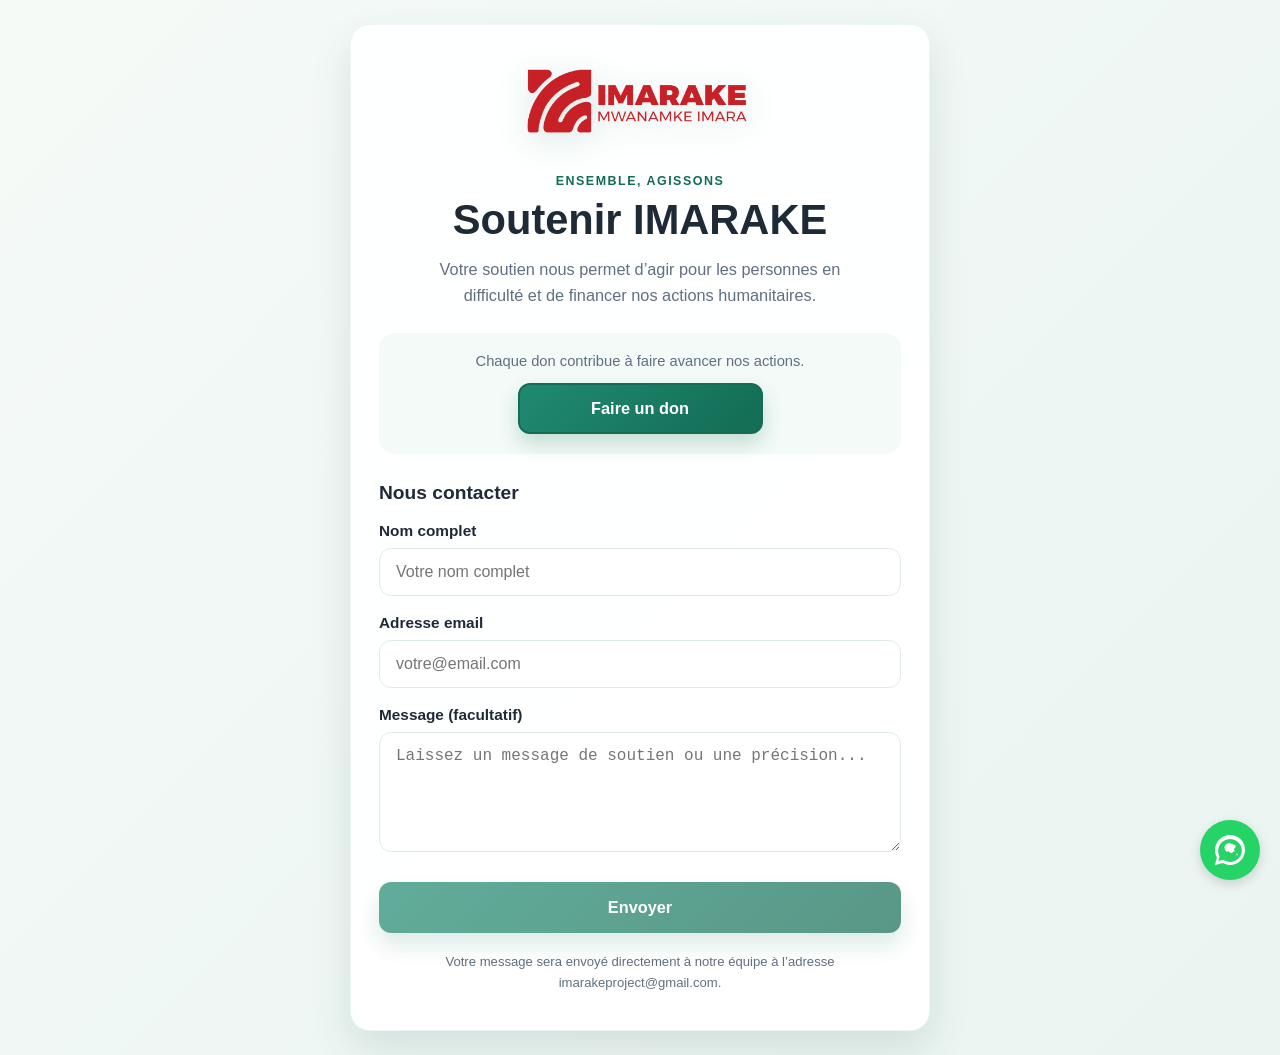
<file: index.html>
<!DOCTYPE html>
<html lang="fr">
<head>
  <meta charset="UTF-8" />
  <meta name="viewport" content="width=device-width, initial-scale=1.0" />
  <style>
    :root {
      --primary: #1f8a70;
      --primary-dark: #146c55;
      --bg-soft: #f3faf7;
      --text: #1f2a37;
      --muted: #607080;
      --line: #dfe9e5;
      --danger: #b42318;
      --success: #0f9f6e;
      --shadow: 0 18px 40px rgba(15, 76, 62, 0.12);
    }

    * {
      box-sizing: border-box;
    }

    body {
      font-family: Arial, sans-serif;
      background: linear-gradient(135deg, #f5faf7 0%, #eaf4f1 100%);
      margin: 0;
      padding: 24px 16px;
      display: flex;
      justify-content: center;
      align-items: center;
      min-height: 100vh;
      color: var(--text);
    }

    .donation-container {
      background: rgba(255, 255, 255, 0.92);
      width: 100%;
      max-width: 580px;
      padding: 30px 28px 24px;
      border-radius: 20px;
      box-shadow: var(--shadow);
      border: 1px solid rgba(31, 138, 112, 0.08);
      backdrop-filter: blur(4px);
    }

    .logo {
      display: block;
      margin: 0 auto 22px;
      max-width: 250px;
      height: auto;
      filter: drop-shadow(0 8px 16px rgba(20, 108, 85, 0.16));
    }

    .eyebrow {
      margin: 0 0 8px;
      color: var(--primary-dark);
      font-size: 0.78rem;
      font-weight: 700;
      letter-spacing: 0.12em;
      text-align: center;
      text-transform: uppercase;
    }

    h1 {
      text-align: center;
      color: var(--text);
      margin: 0 0 12px;
      font-size: clamp(2rem, 4vw, 2.6rem);
    }

    p.description {
      text-align: center;
      color: var(--muted);
      max-width: 440px;
      margin: 0 auto 24px;
      line-height: 1.6;
      font-size: 1.02rem;
    }

    .donation-action {
      margin: 0 0 28px;
      padding: 20px 16px;
      border-radius: 16px;
      background: var(--bg-soft);
      text-align: center;
    }

    .donation-action p {
      margin: 0 0 14px;
      color: var(--muted);
      font-size: 0.92rem;
    }

    .form-group {
      margin-bottom: 18px;
    }

    h2 {
      margin: 0 0 18px;
      color: var(--text);
      font-size: 1.2rem;
    }

    label {
      display: block;
      margin-bottom: 8px;
      font-weight: 700;
      color: var(--text);
      font-size: 0.96rem;
    }

    input, textarea {
      width: 100%;
      padding: 14px 16px;
      border: 1px solid var(--line);
      border-radius: 12px;
      font-size: 1rem;
      box-sizing: border-box;
      background: #fff;
      transition: border-color 0.2s ease, box-shadow 0.2s ease, transform 0.2s ease;
      color: var(--text);
    }

    input:focus, textarea:focus {
      outline: none;
      border-color: rgba(31, 138, 112, 0.8);
      box-shadow: 0 0 0 4px rgba(31, 138, 112, 0.12);
    }

    textarea {
      resize: vertical;
      min-height: 120px;
    }

    button.submit-btn {
      width: 100%;
      padding: 16px 18px;
      background: linear-gradient(135deg, var(--primary), var(--primary-dark));
      color: white;
      border: none;
      border-radius: 12px;
      font-size: 1.02rem;
      cursor: pointer;
      font-weight: 700;
      transition: transform 0.2s ease, box-shadow 0.2s ease, opacity 0.2s ease;
      box-shadow: 0 12px 22px rgba(20, 108, 85, 0.2);
      margin-top: 8px;
    }

    button.submit-btn:hover:not(:disabled) {
      transform: translateY(-1px);
      box-shadow: 0 16px 28px rgba(20, 108, 85, 0.25);
    }

    .donate-link {
      display: block;
      width: 50%;
      max-width: 280px;
      margin: 0 auto;
      padding: 14px 8px;
      border: 2px solid var(--primary-dark);
      border-radius: 12px;
      color: #fff;
      background: linear-gradient(135deg, var(--primary), var(--primary-dark));
      font-size: 1.02rem;
      font-weight: 700;
      text-align: center;
      text-decoration: none;
      box-shadow: 0 10px 20px rgba(20, 108, 85, 0.2);
      transition: box-shadow 0.2s ease, transform 0.2s ease;
    }

    .donate-link:hover {
      transform: translateY(-1px);
      box-shadow: 0 14px 24px rgba(20, 108, 85, 0.28);
    }

    .donate-link:focus-visible {
      outline: 3px solid rgba(31, 138, 112, 0.3);
      outline-offset: 3px;
    }

    button.submit-btn:disabled {
      opacity: 0.7;
      cursor: not-allowed;
      transform: none;
    }

    .status-message {
      margin-top: 16px;
      min-height: 22px;
      font-size: 0.92rem;
      display: none;
      border-radius: 10px;
      padding: 10px 12px;
    }

    .status-message.visible {
      display: block;
    }

    .status-message.info {
      background: #edf7ff;
      color: #15538b;
      border: 1px solid #cfe4ff;
    }

    .status-message.error {
      background: #fff1f1;
      color: var(--danger);
      border: 1px solid #f7c5c5;
    }

    .status-message.success {
      background: #edfdf6;
      color: var(--success);
      border: 1px solid #cfead7;
    }

    .thank-you-toast {
      position: fixed;
      right: 20px;
      bottom: 20px;
      z-index: 10000;
      width: min(420px, calc(100% - 32px));
      padding: 16px 20px;
      border: 1px solid #b9e4d2;
      border-radius: 14px;
      background: #fff;
      box-shadow: 0 16px 40px rgba(15, 76, 62, 0.2);
      color: var(--text);
      opacity: 0;
      pointer-events: none;
      transform: translateY(12px);
      transition: opacity 0.25s ease, transform 0.25s ease;
    }

    .thank-you-toast.visible {
      opacity: 1;
      transform: translateY(0);
    }

    .thank-you-toast strong {
      display: block;
      margin-bottom: 4px;
      color: var(--success);
      font-size: 1rem;
    }

    .thank-you-toast span {
      color: var(--muted);
      font-size: 0.9rem;
      line-height: 1.5;
    }

    .small-text {
      font-size: 0.82rem;
      color: var(--muted);
      text-align: center;
      margin-top: 18px;
      line-height: 1.6;
    }

    @media (max-width: 480px) {
      .donation-container {
        padding: 24px 18px 18px;
      }

      .logo {
        max-width: 220px;
      }

      .donate-link {
        width: 50%;
      }

      body {
        padding: 18px 12px;
      }

      .thank-you-toast {
        right: 16px;
        bottom: 16px;
      }
    }
  </style>
</head>
<body>
  <div class="donation-container">
    <img class="logo" src="logo.png" alt="Logo IMARAKE">
    <p class="eyebrow">Ensemble, agissons</p>
    <h1>Soutenir IMARAKE</h1>
    <p class="description">
      Votre soutien nous permet d’agir pour les personnes en difficulté et de financer nos actions humanitaires.
    </p>

    <section class="donation-action" aria-label="Faire un don">
      <p>Chaque don contribue à faire avancer nos actions.</p>
      <a class="donate-link" href="https://pay.fondeka.com/p/PQ7L6DYTB" target="_blank" rel="noopener noreferrer">
        Faire un don
      </a>
    </section>

    <form id="donationForm" novalidate>
      <h2>Nous contacter</h2>
      <div class="form-group">
        <label for="nom">Nom complet</label>
        <input type="text" id="nom" name="nom" placeholder="Votre nom complet" required>
      </div>

      <div class="form-group">
        <label for="email">Adresse email</label>
        <input type="email" id="email" name="email" placeholder="votre@email.com" required>
      </div>

      <div class="form-group">
        <label for="message">Message (facultatif)</label>
        <textarea id="message" name="message" placeholder="Laissez un message de soutien ou une précision..."></textarea>
      </div>

      <button class="submit-btn" type="submit" disabled>Envoyer</button>
      <div id="formStatus" class="status-message" aria-live="polite"></div>
    </form>

    <p class="small-text">
      Votre message sera envoyé directement à notre équipe à l’adresse imarakeproject@gmail.com.
    </p>
  </div>
  <div id="thankYouToast" class="thank-you-toast" role="status" aria-live="polite" aria-atomic="true">
    <strong>Merci pour votre message !</strong>
    <span>Votre message a bien été transmis à l’équipe IMARAKE.</span>
  </div>

  <script>
    const form = document.getElementById("donationForm");
    const submitButton = form.querySelector(".submit-btn");
    const messageBox = document.getElementById("formStatus");
    const thankYouToast = document.getElementById("thankYouToast");
    const nomInput = document.getElementById("nom");
    const emailInput = document.getElementById("email");
    let thankYouTimeout;

    function showStatus(text, type = "info") {
      messageBox.textContent = text;
      messageBox.className = `status-message visible ${type}`;
    }

    function validateForm() {
      const nom = nomInput.value.trim();
      const email = emailInput.value.trim();
      const isValid = nom.length > 1 && /^[^\s@]+@[^\s@]+\.[^\s@]+$/.test(email);
      submitButton.disabled = !isValid;
      return isValid;
    }

    [nomInput, emailInput].forEach((input) => {
      input.addEventListener("input", () => {
        if (messageBox.classList.contains("error")) {
          messageBox.className = "status-message";
        }
        validateForm();
      });
    });

    form.addEventListener("submit", async (e) => {
      e.preventDefault();

      if (!validateForm()) {
        showStatus("Veuillez renseigner un nom valide et une adresse email correcte.", "error");
        return;
      }

      submitButton.disabled = true;
      submitButton.textContent = "Envoi en cours...";
      showStatus("Envoi de votre message en cours...", "info");

      try {
        const response = await fetch("/submit-form", {
          method: "POST",
          headers: {
            "Content-Type": "application/json"
          },
          body: JSON.stringify({
            nom: nomInput.value.trim(),
            email: emailInput.value.trim(),
            message: document.getElementById("message").value.trim()
          })
        });
        const result = await response.json();

        if (!response.ok) {
          throw new Error(result.error || "Erreur lors de l’envoi du message.");
        }

        form.reset();
        messageBox.className = "status-message";
        thankYouToast.classList.add("visible");
        window.clearTimeout(thankYouTimeout);
        thankYouTimeout = window.setTimeout(() => {
          thankYouToast.classList.remove("visible");
        }, 8000);
      } catch (error) {
        showStatus(error.message || "Erreur lors de l’envoi du message.", "error");
      } finally {
        submitButton.textContent = "Envoyer";
        validateForm();
      }
    });

    validateForm();
  </script>
  <link rel="stylesheet" href="whatsapp-button.css">
  <script src="whatsapp-button.js" defer></script>
</body>
</html>
</file>
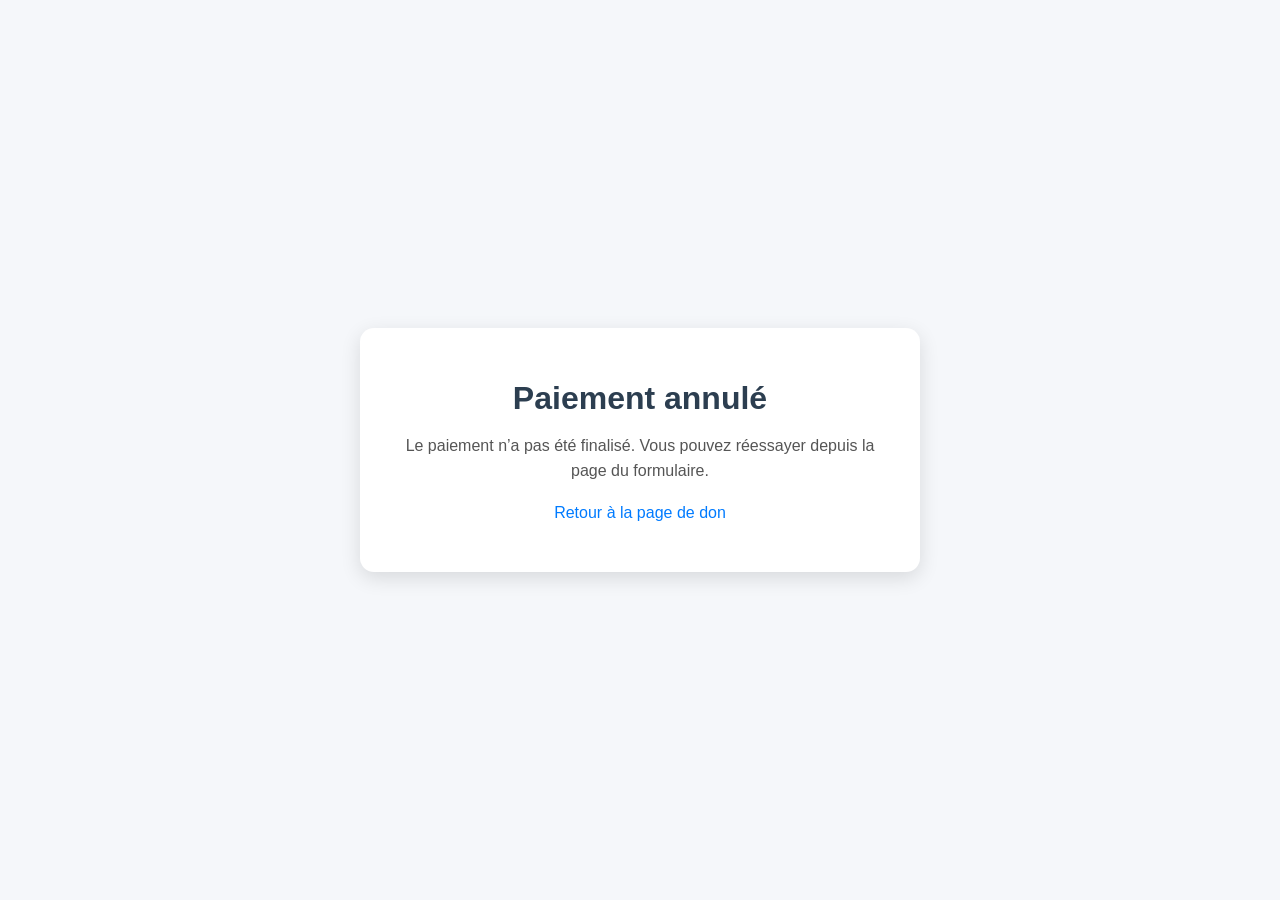
<file: cancel.html>
<!DOCTYPE html>
<html lang="fr">
<head>
  <meta charset="UTF-8" />
  <meta name="viewport" content="width=device-width, initial-scale=1.0" />
  <title>Paiement annulé</title>
  <style>
    body { font-family: Arial, sans-serif; background: #f5f7fa; margin: 0; display: flex; align-items: center; justify-content: center; min-height: 100vh; }
    .message-box { background: white; padding: 30px; border-radius: 14px; max-width: 500px; text-align: center; box-shadow: 0 6px 20px rgba(0,0,0,0.12); }
    h1 { color: #2c3e50; margin-bottom: 12px; }
    p { color: #555; line-height: 1.6; }
    a { color: #007bff; text-decoration: none; }
  </style>
</head>
<body>
  <div class="message-box">
    <h1>Paiement annulé</h1>
    <p>Le paiement n’a pas été finalisé. Vous pouvez réessayer depuis la page du formulaire.</p>
    <p><a href="/">Retour à la page de don</a></p>
  </div>
</body>
</html>
</file>
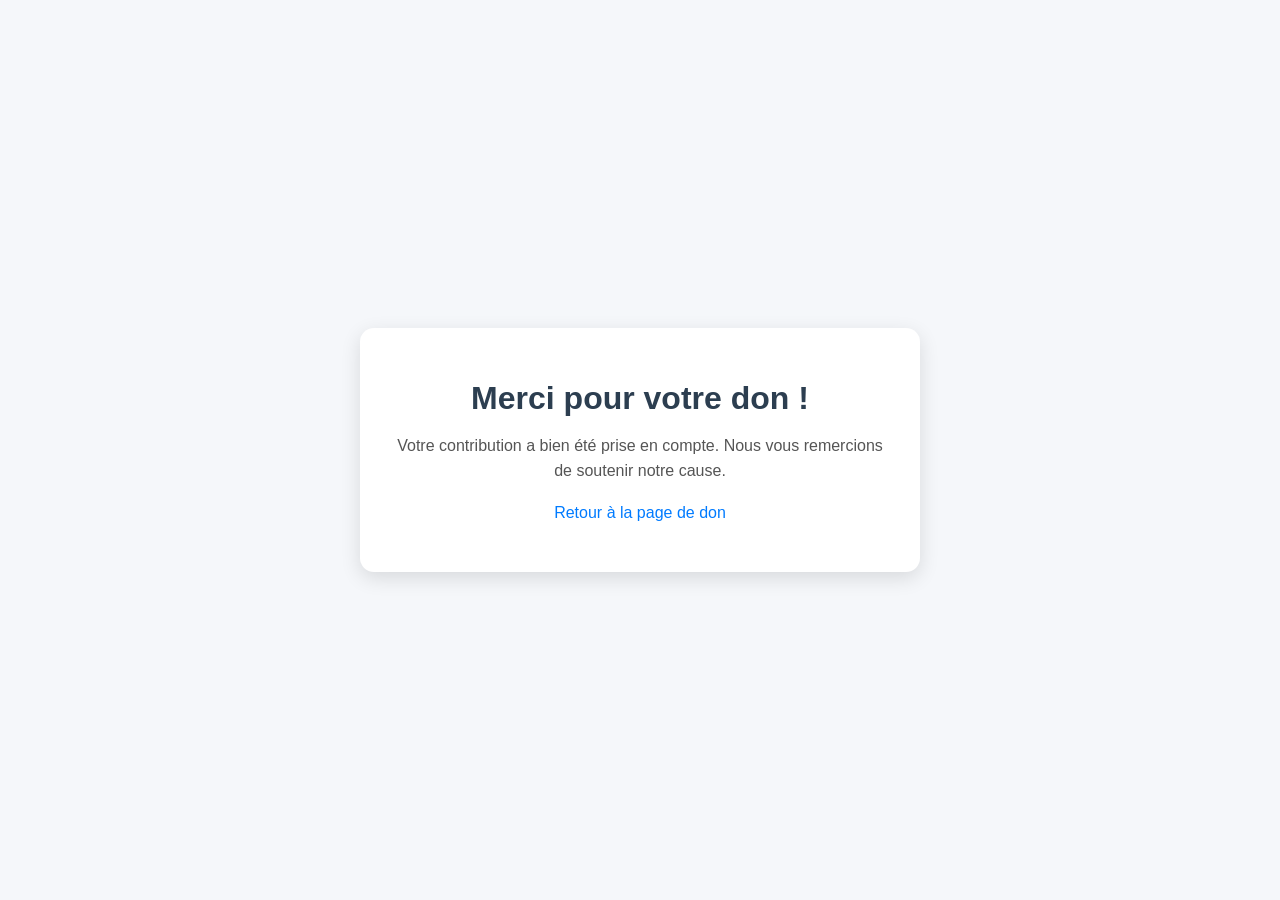
<file: success.html>
<!DOCTYPE html>
<html lang="fr">
<head>
  <meta charset="UTF-8" />
  <meta name="viewport" content="width=device-width, initial-scale=1.0" />
  <title>Don réussi</title>
  <style>
    body { font-family: Arial, sans-serif; background: #f5f7fa; margin: 0; display: flex; align-items: center; justify-content: center; min-height: 100vh; }
    .message-box { background: white; padding: 30px; border-radius: 14px; max-width: 500px; text-align: center; box-shadow: 0 6px 20px rgba(0,0,0,0.12); }
    h1 { color: #2c3e50; margin-bottom: 12px; }
    p { color: #555; line-height: 1.6; }
    a { color: #007bff; text-decoration: none; }
  </style>
</head>
<body>
  <script>
    console.log("Success page loaded");
  </script>
  <div class="message-box">
    <h1>Merci pour votre don !</h1>
    <p>Votre contribution a bien été prise en compte. Nous vous remercions de soutenir notre cause.</p>
    <p><a href="/">Retour à la page de don</a></p>
  </div>
</body>
</html>
</file>
<file: whatsapp-button.css>
#whatsapp-button {
  position: fixed;
  right: 20px;
  bottom: 20px;
  width: 60px;
  height: 60px;
  background-color: #25D366;
  border-radius: 50%;
  box-shadow: 0 4px 12px rgba(0,0,0,0.15);
  display: flex;
  align-items: center;
  justify-content: center;
  z-index: 9999;
  cursor: pointer;
  transition: transform .15s ease, box-shadow .15s ease;
}
#whatsapp-button:hover {
  transform: translateY(-3px);
  box-shadow: 0 8px 20px rgba(0,0,0,0.2);
}
#whatsapp-button svg {
  width: 30px;
  height: 30px;
  fill: white;
}
@media (max-width: 480px) {
  #whatsapp-button { right: 16px; bottom: 16px; width: 56px; height: 56px; }
  #whatsapp-button svg { width: 26px; height: 26px; }
}
</file>
